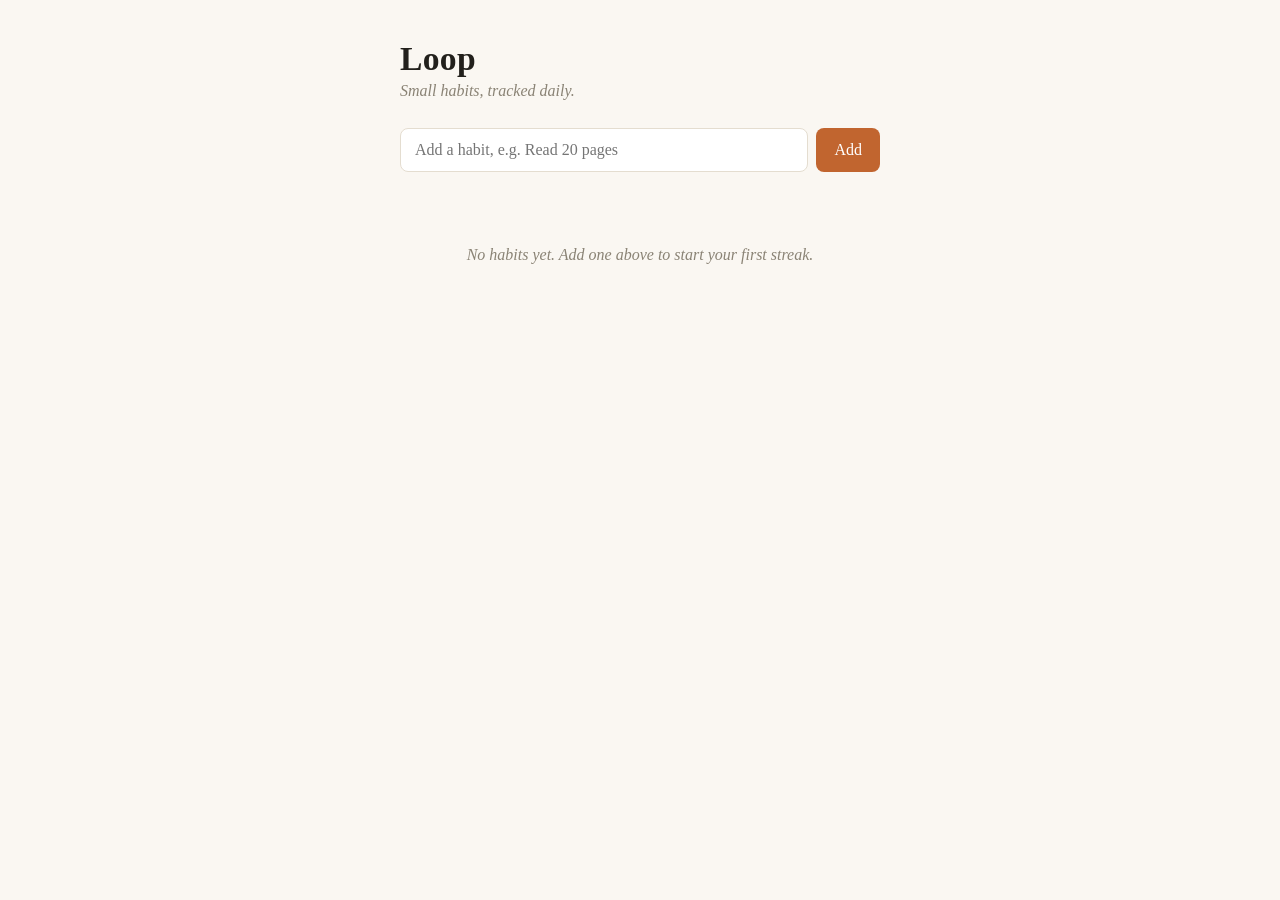
<file: index.html>
<!DOCTYPE html>
<html>
<head>
<meta name="viewport" content="width=device-width, initial-scale=1">
<title>Loop – Habit Tracker</title>
<link rel="stylesheet" href="style.css">
</head>
<body>
<main>
  <header>
    <h1>Loop</h1>
    <p class="tag">Small habits, tracked daily.</p>
  </header>

  <form id="add-form">
    <input type="text" id="habit-name" placeholder="Add a habit, e.g. Read 20 pages" required maxlength="60">
    <button type="submit">Add</button>
  </form>

  <section id="empty" hidden>
    <p>No habits yet. Add one above to start your first streak.</p>
  </section>

  <ul id="habit-list"></ul>
</main>
<script src="script.js"></script>
</body>
</html>
</file>
<file: style.css>
:root{--bg:#faf7f2;--ink:#22201c;--line:#e4ddd0;--accent:#c1652f;--accent-soft:#f3e2d3;--muted:#8a8375}
*{box-sizing:border-box}
body{margin:0;min-height:100vh;background:var(--bg);color:var(--ink);font-family:Georgia,"Iowan Old Style",serif}
main{max-width:520px;margin:0 auto;padding:40px 20px 60px}
header{margin-bottom:28px}
h1{margin:0 0 4px;font-size:2.1rem;letter-spacing:.01em}
.tag{margin:0;color:var(--muted);font-style:italic}
#add-form{display:flex;gap:8px;margin-bottom:28px}
#add-form input{flex:1;padding:12px 14px;border:1px solid var(--line);border-radius:8px;background:#fff;color:var(--ink);font-family:inherit;font-size:1rem}
#add-form button{padding:12px 18px;border:none;border-radius:8px;background:var(--accent);color:#fff;font-family:inherit;font-size:1rem;cursor:pointer}
#add-form button:hover{filter:brightness(.95)}
#empty{color:var(--muted);text-align:center;padding:30px 0;font-style:italic}
ul{list-style:none;margin:0;padding:0;display:flex;flex-direction:column;gap:10px}
li{display:flex;align-items:center;gap:14px;padding:14px 16px;border:1px solid var(--line);border-radius:10px;background:#fff}
.check{width:26px;height:26px;flex:none;border-radius:50%;border:2px solid var(--accent);background:transparent;cursor:pointer;display:grid;place-items:center;color:var(--accent);font-size:.9rem}
.check.done{background:var(--accent);color:#fff}
.info{flex:1;min-width:0}
.name{font-size:1.05rem}
.streak{color:var(--muted);font-size:.85rem;margin-top:2px}
.flame{color:var(--accent)}
.del{border:none;background:transparent;color:var(--muted);cursor:pointer;font-size:1.1rem;line-height:1;padding:4px}
.del:hover{color:var(--accent)}
button:focus-visible,input:focus-visible{outline:3px solid var(--accent);outline-offset:2px}
@media (max-width:420px){#add-form{flex-direction:column}}
</file>
